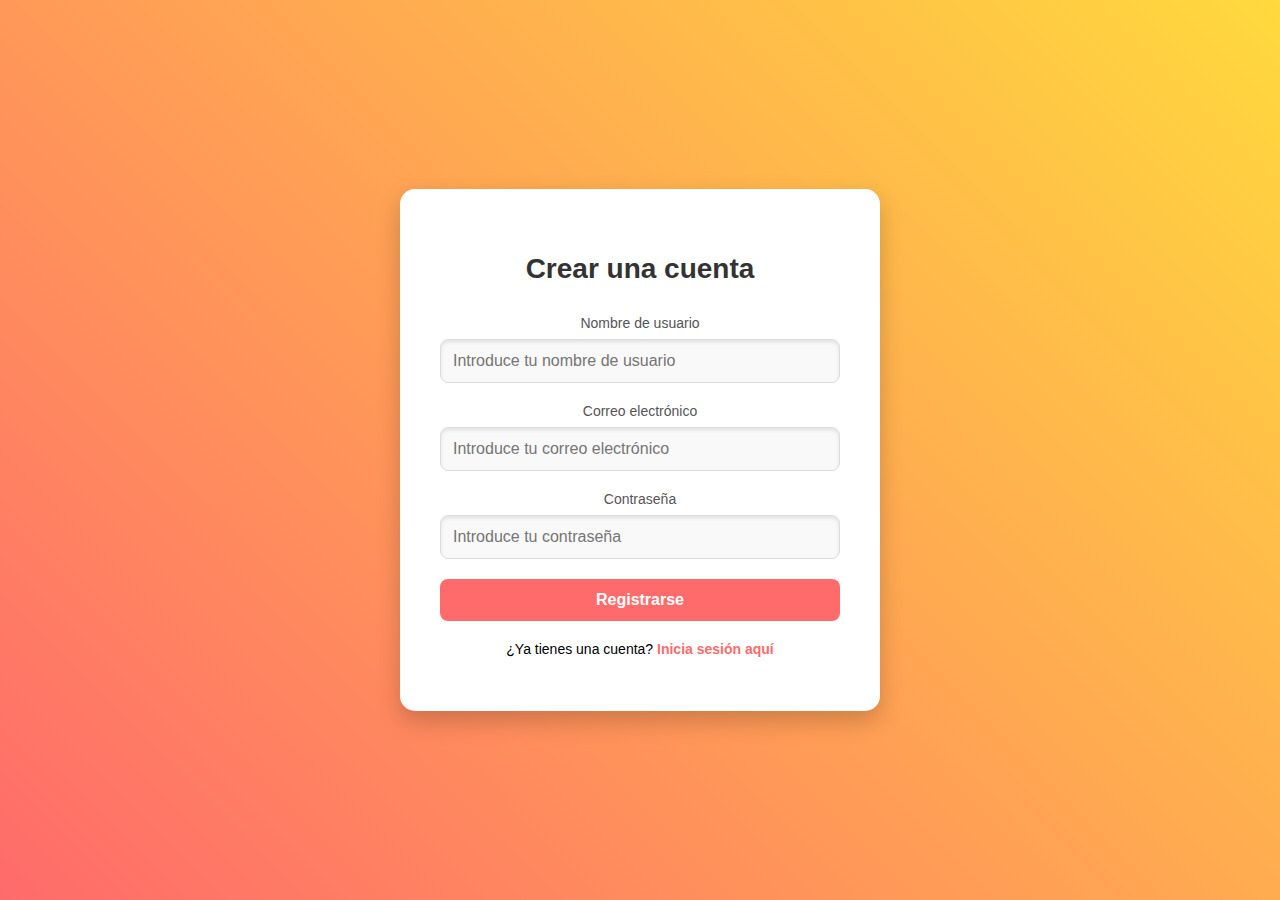
<file: index.html>
<!DOCTYPE html>
<html lang="es">
<head>
    <meta charset="UTF-8">
    <meta name="viewport" content="width=device-width, initial-scale=1.0">
    <title>Registro</title>
    <link rel="stylesheet" href="css\styles.css"> <!-- Asegúrate de enlazar tu archivo CSS aquí -->
</head>
<body>

    <div class="container">
        <h2>Crear una cuenta</h2>
        <form action="#" method="POST">
            <label for="username">Nombre de usuario</label>
            <input type="text" id="username" name="username" placeholder="Introduce tu nombre de usuario" required>

            <label for="email">Correo electrónico</label>
            <input type="email" id="email" name="email" placeholder="Introduce tu correo electrónico" required>

            <label for="password">Contraseña</label>
            <input type="password" id="password" name="password" placeholder="Introduce tu contraseña" required>

            <button type="submit">Registrarse</button>
        </form>

        <footer>
            <p>¿Ya tienes una cuenta? <a href="#">Inicia sesión aquí</a></p>
        </footer>
    </div>

</body>
</html>
</file>
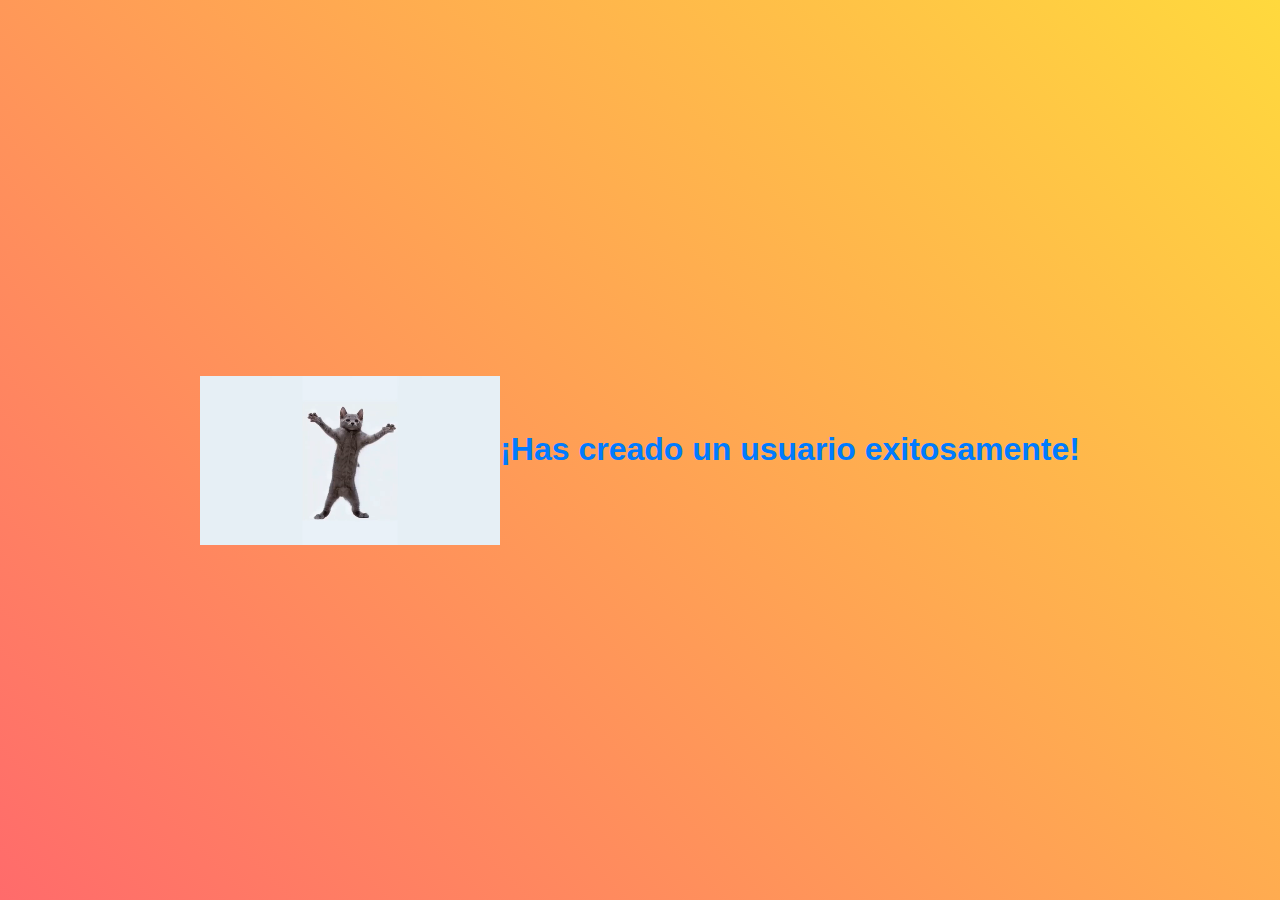
<file: ok.html>
<!DOCTYPE html>
<html lang="es">
<head>
    <meta charset="UTF-8">
    <meta name="viewport" content="width=device-width, initial-scale=1.0">
    <title>Registro Exitoso</title>
    <link rel="stylesheet" href="css/styles.css"> <!-- Asegúrate de enlazar tu archivo CSS aquí -->
</head>
<body>

    <video autoplay loop muted>
        <source src="images\Gato bailando.mp4" type="video/mp4"> <!-- Cambia la ruta al video del gato -->
        Tu navegador no soporta la reproducción de videos.
    </video>

    <h1>¡Has creado un usuario exitosamente!</h1>

</body>
</html>
</file>
<file: css/styles.css>
/* Estilos generales */
body {
    font-family: 'Arial', sans-serif;
    background: linear-gradient(45deg, #FF6B6B, #FFD93D);
    display: flex;
    justify-content: center;
    align-items: center;
    height: 100vh;
    margin: 0;
    text-align: center; /* Centra el texto */
}

.container {
    background-color: #fff;
    padding: 40px;
    border-radius: 15px;
    box-shadow: 0px 10px 25px rgba(0, 0, 0, 0.2);
    max-width: 400px;
    width: 100%;
}

h2 {
    text-align: center;
    color: #333;
    font-size: 28px;
    margin-bottom: 30px;
}

form {
    display: flex;
    flex-direction: column;
}

label {
    font-size: 14px;
    color: #555;
    margin-bottom: 8px;
}

input[type="text"],
input[type="email"],
input[type="password"] {
    padding: 12px;
    border: 1px solid #ddd;
    border-radius: 8px;
    margin-bottom: 20px;
    font-size: 16px;
    background-color: #f9f9f9;
    box-shadow: inset 0px 2px 4px rgba(0, 0, 0, 0.1);
    transition: border-color 0.3s;
}

input[type="text"]:focus,
input[type="email"]:focus,
input[type="password"]:focus {
    outline: none;
    border-color: #FF6B6B;
}

button {
    padding: 12px;
    background-color: #FF6B6B;
    color: white;
    font-size: 16px;
    font-weight: bold;
    border: none;
    border-radius: 8px;
    cursor: pointer;
    transition: background-color 0.3s, transform 0.2s;
}

button:hover {
    background-color: #FFD93D;
    transform: translateY(-3px);
}

button:active {
    transform: translateY(1px);
}

footer {
    text-align: center;
    margin-top: 20px;
    font-size: 14px;
}

footer a {
    color: #FF6B6B;
    text-decoration: none;
    font-weight: bold;
}

footer a:hover {
    text-decoration: underline;
}

/* Estilos específicos para ok.html */
h1 {
    color: #007BFF; /* Color de texto */
    margin-top: 20px; /* Espacio superior */
}

video {
    margin-top: 20px;
    max-width: 300px; /* Limitar el tamaño del video */
    height: auto;
}
</file>
